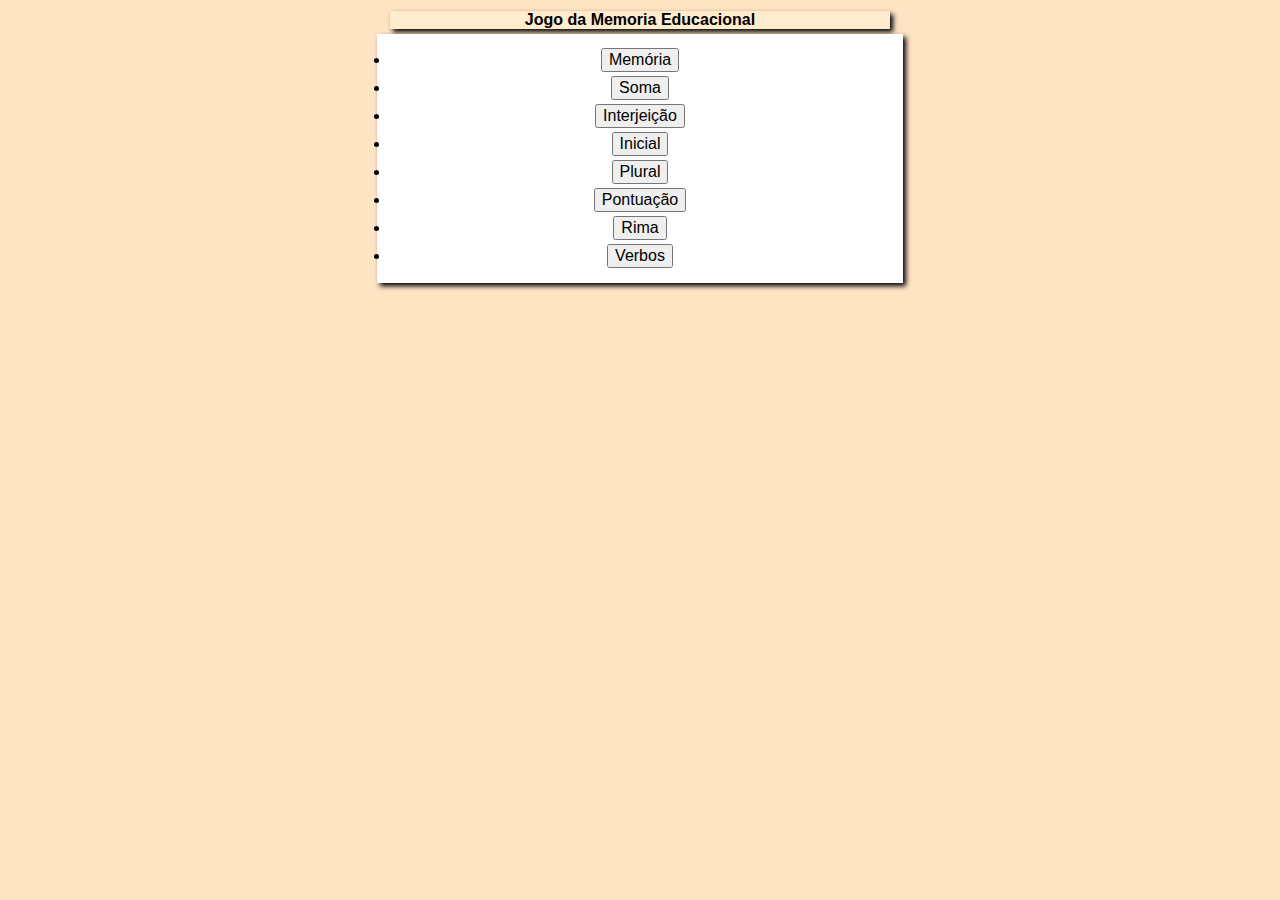
<file: index.html>
<!DOCTYPE html>
<html lang="pt-br">
<head>
    <meta charset="UTF-8">
    <meta http-equiv="X-UA-Compatible" content="IE=edge">
    <meta name="viewport" content="width=device-width, initial-scale=1.0">
    <title>Jogos Educacionais</title>
    <link rel="stylesheet" href="style.css">
</head>
<body>
    <h1>
        Jogo da Memoria Educacional
    </h1>
    <ul>
        <li><a href="/Jogos-Educacionais-HTML/JogoMemoriaAntonimo-main/index.html"><button>Memória</button></a></li>
        <li><a href="/Jogos-Educacionais-HTML/JogoMemoriaBase-main/index.html"><button>Soma</button></a></li>
        <li><a href="/Jogos-Educacionais-HTML/JogoMemoriaInterjeicao-main/index.html"><button>Interjeição</button></a></li>
        <li><a href="/Jogos-Educacionais-HTML/JogoMemoriaLetra-main/index.html"><button>Inicial</button></a></li>
        <li><a href="/Jogos-Educacionais-HTML/JogoMemoriaPlural-main/index.html"><button>Plural</button></a></li>
        <li><a href="/Jogos-Educacionais-HTML/JogoMemoriaPontuacao-main/index.html"><button>Pontuação</button></a></li>
        <li><a href="/Jogos-Educacionais-HTML/JogoMemoriaRima-main/index.html"><button>Rima</button></a></li>
        <li><a href="/Jogos-Educacionais-HTML/JogoMemoriaVerbos-main/index.html"><button>Verbos</button></a></li>
    </ul>
</body>
</html>
</file>
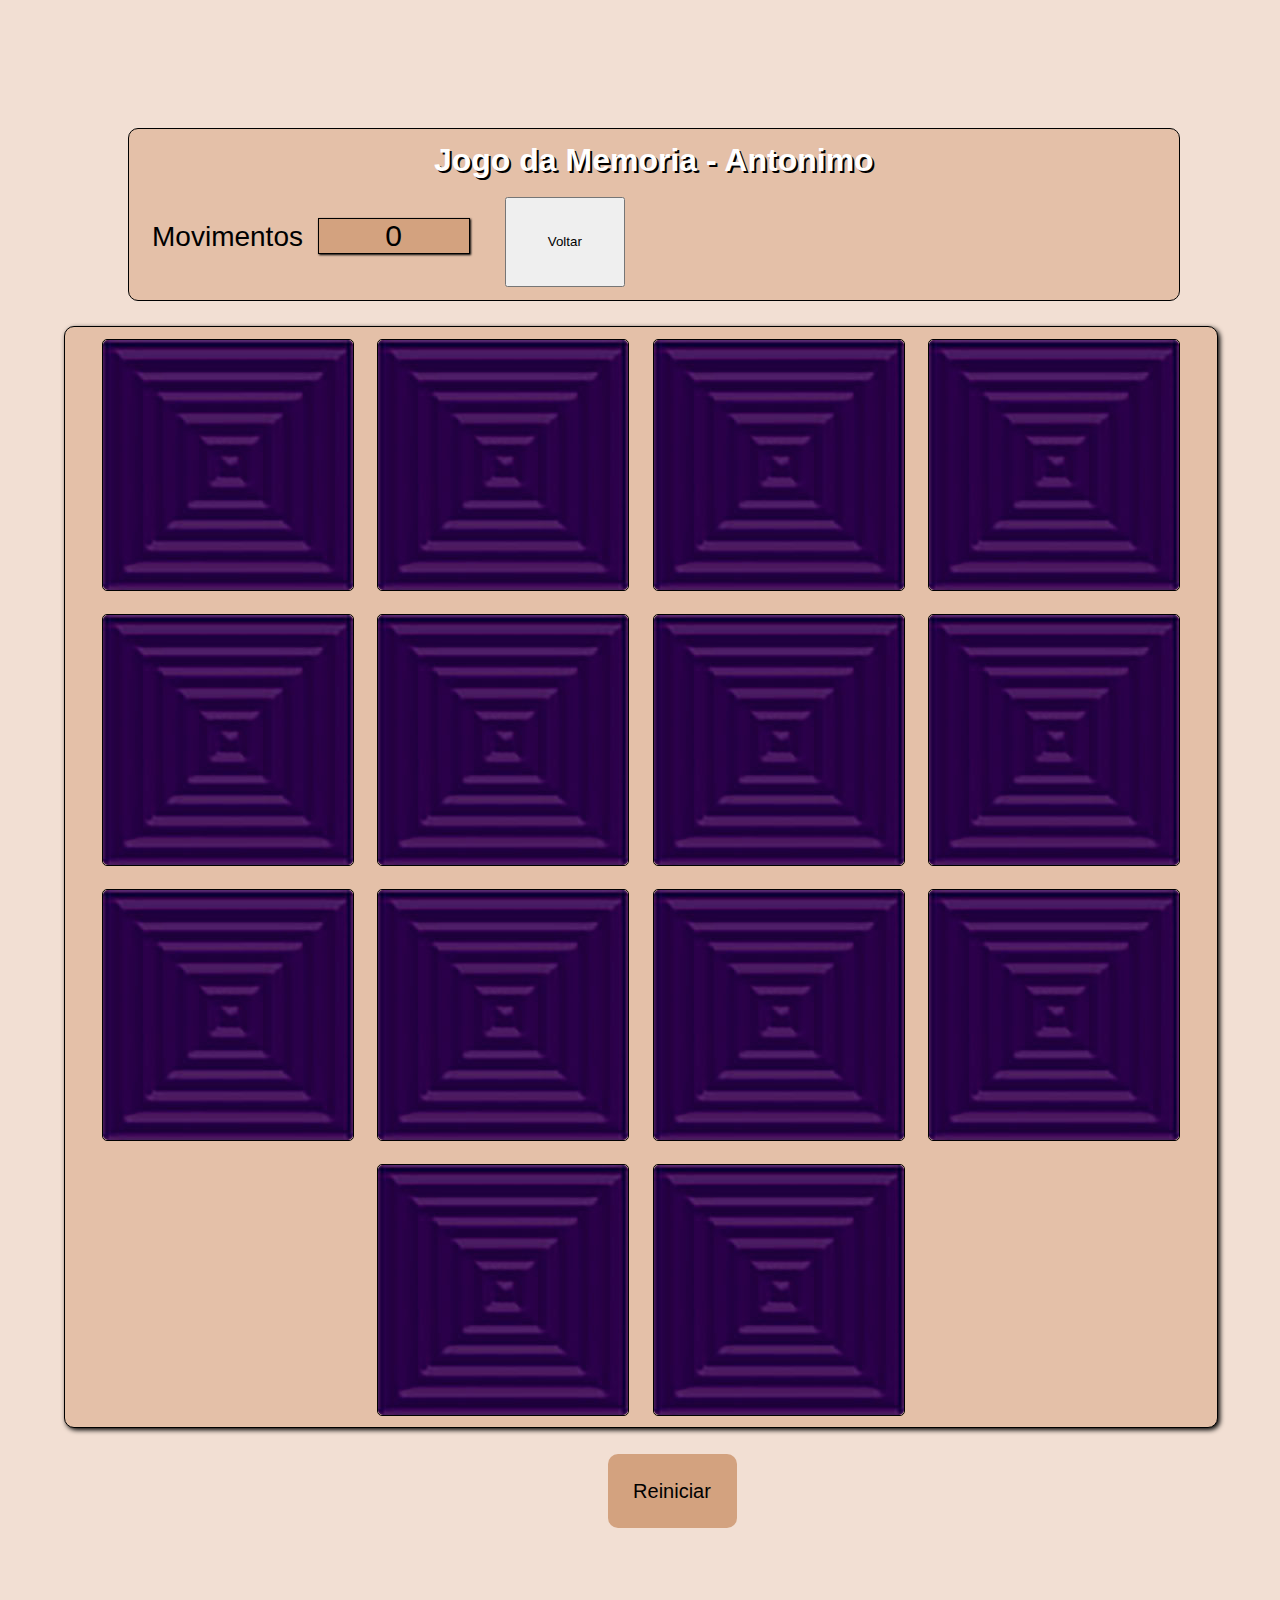
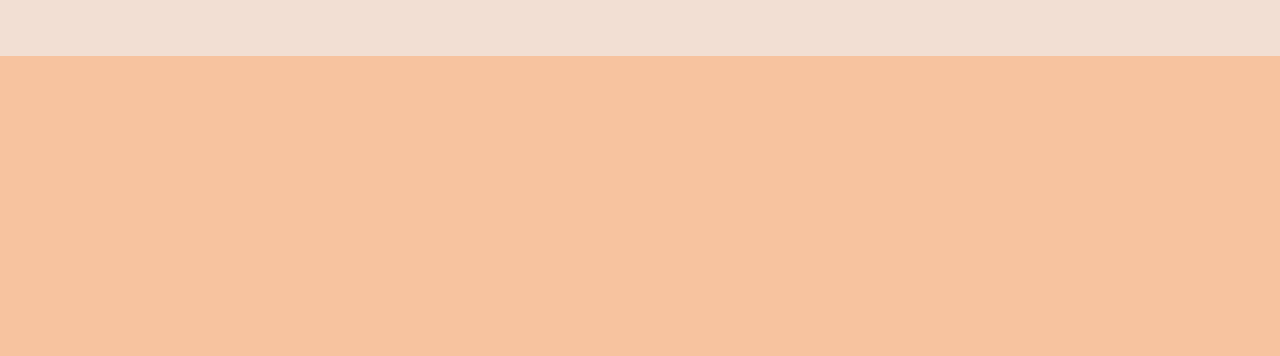
<file: JogoMemoriaAntonimo-main/index.html>
<!DOCTYPE html>
<html lang="pt-BR">
<head>
    <meta charset="UTF-8">
    <meta name="viewport" content="width=device-width, initial-scale=1.0">
    <title>Jogo - Memoria Antonimo</title>
    <link rel="stylesheet" href="jogo.css">
</head>
<body>
    <header></header>
    <div id="placar">
        <h1>Jogo da Memoria - Antonimo</h1><br>
        <label for="movimentos">Movimentos</label>
        <input type="text" value="0" id="movimentos" disabled>
        <a href="../../Jogos-Educacionais-HTML/index.html">
            <button style="height: 90px; width: 120px; margin: auto 100px auto 0px;">
                Voltar
            </button>
        </a>
    </div>
    <div id="container">
    </div>
    <div id="modalGameOver" hidden>
        <img src="images/FimJogo.png" id="fimJogo" alt=""><br>
        <input type="button" value="Reiniciar" id="reinicio" onclick="reiniciarFimJogo()">
    </div>
    <div id="opcoes">
        <input type="button" value="Reiniciar" id="reinicio" onclick="reiniciar()">
    </div>
    <footer>
        <div id="rodape">
            <p></p>
        </div>
    </footer>
</body>
<script src="jogo.js"></script>
</html>
</file>
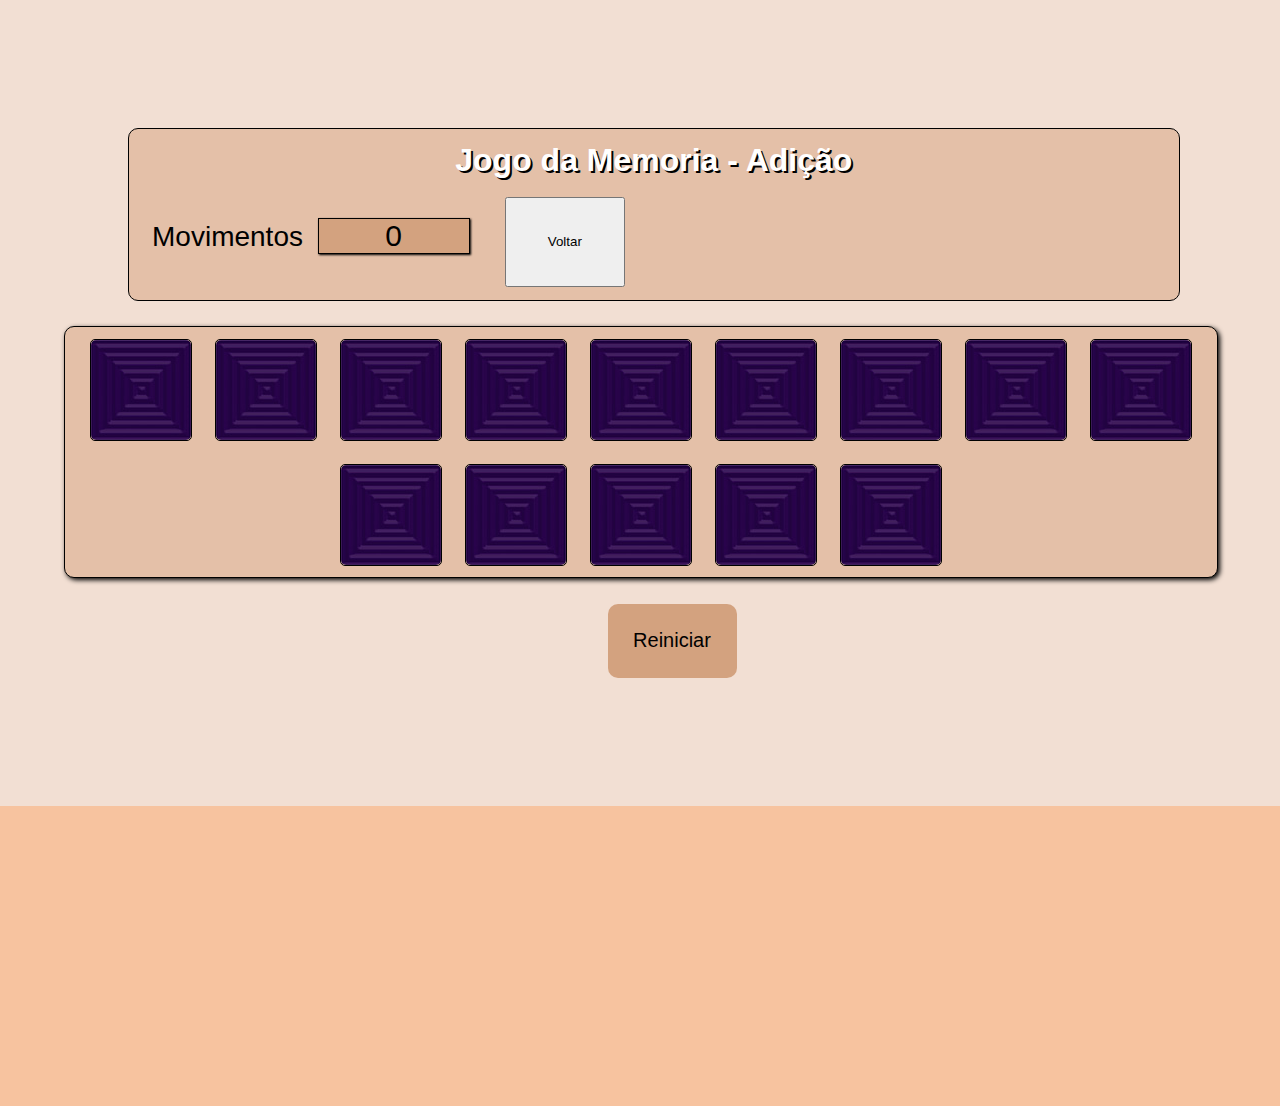
<file: JogoMemoriaBase-main/index.html>
<!DOCTYPE html>
<html lang="pt-BR">
<head>
    <meta charset="UTF-8">
    <meta name="viewport" content="width=device-width, initial-scale=1.0">
    <title>Jogo - Memoria Adição</title>
    <link rel="stylesheet" href="jogo.css">
</head>
<body>
    <header></header>
    <div id="placar">
        <h1>Jogo da Memoria - Adição</h1><br>
        <label for="movimentos">Movimentos</label>
        <input type="text" value="0" id="movimentos" disabled>
        <a href="../../Jogos-Educacionais-HTML/index.html">
            <button style="height: 90px; width: 120px; margin: auto 100px auto 0px;">
                Voltar
            </button>
        </a>
    </div>
    <div id="container">
    </div>
    <div id="modalGameOver" hidden>
        <img src="images/FimJogo.png" id="fimJogo" alt=""><br>
        <input type="button" value="Reiniciar" id="reinicio" onclick="reiniciarFimJogo()">
    </div>
    <div id="opcoes">
        <input type="button" value="Reiniciar" id="reinicio" onclick="reiniciar()">
    </div>
    <footer>
        <div id="rodape">
            <p></p>
        </div>
    </footer>
</body>
<script src="jogo.js"></script>
</html>
</file>
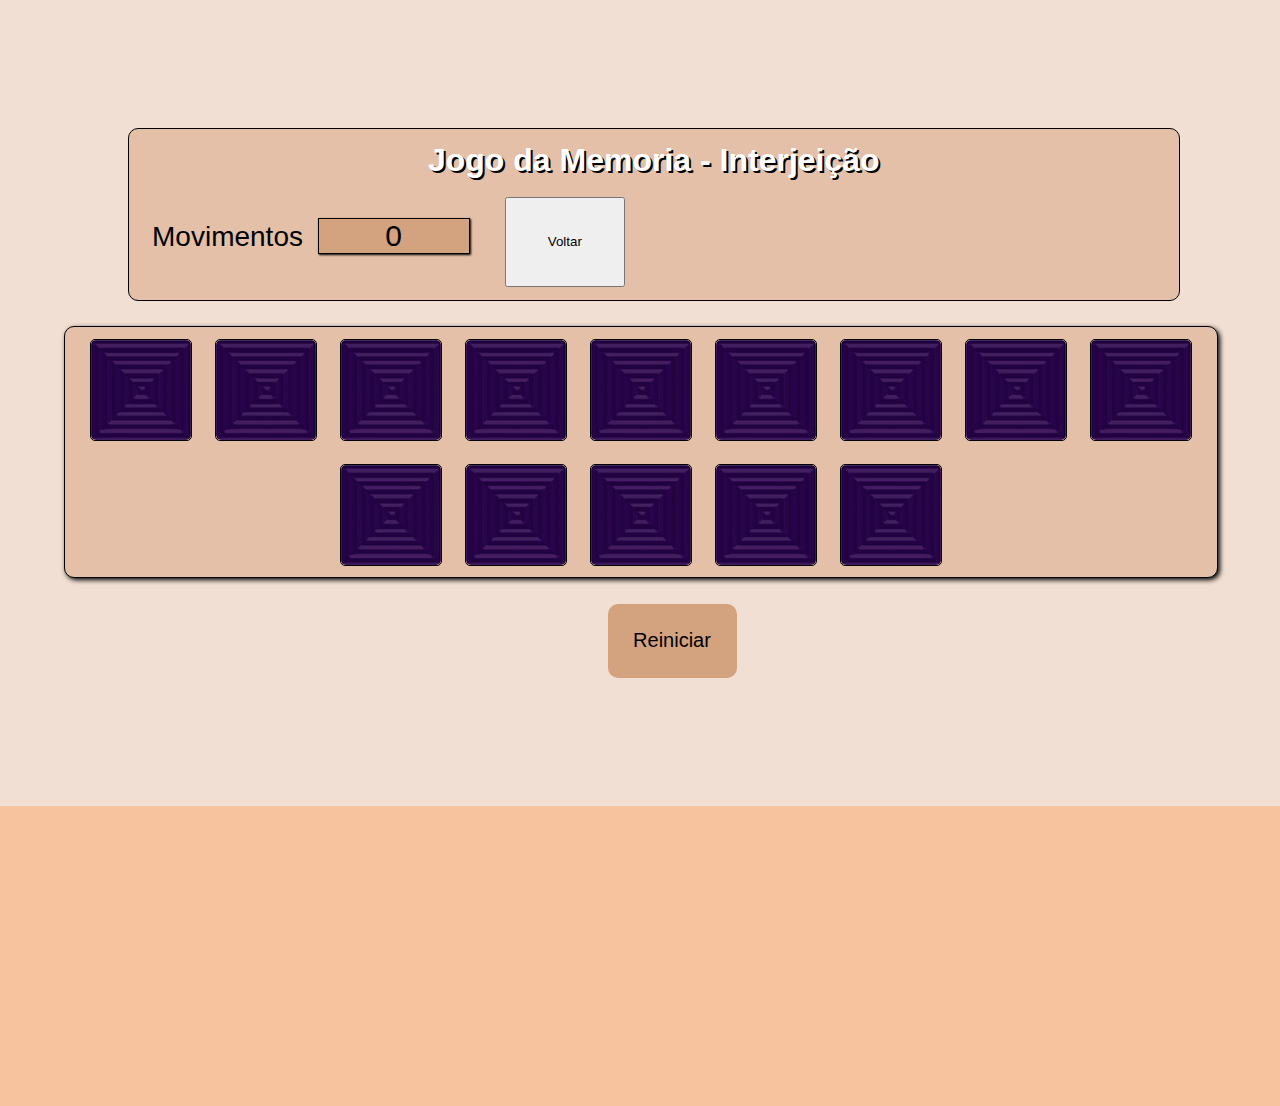
<file: JogoMemoriaInterjeicao-main/index.html>
<!DOCTYPE html>
<html lang="pt-BR">
<head>
    <meta charset="UTF-8">
    <meta name="viewport" content="width=device-width, initial-scale=1.0">
    <title>Jogo - Memoria Interjeição</title>
    <link rel="stylesheet" href="jogo.css">
</head>
<body>
    <header></header>
    <div id="placar">
        <h1>Jogo da Memoria - Interjeição</h1><br>
        <label for="movimentos">Movimentos</label>
        <input type="text" value="0" id="movimentos" disabled>
        <a href="../../Jogos-Educacionais-HTML/index.html">
            <button style="height: 90px; width: 120px; margin: auto 100px auto 0px;">
                Voltar
            </button>
        </a>
    </div>
    <div id="container">
    </div>
    <div id="modalGameOver" hidden>
        <img src="images/FimJogo.png" id="fimJogo" alt=""><br>
        <input type="button" value="Reiniciar" id="reinicio" onclick="reiniciarFimJogo()">
    </div>
    <div id="opcoes">
        <input type="button" value="Reiniciar" id="reinicio" onclick="reiniciar()">
    </div>
    <footer>
        <div id="rodape">
            <p></p>
        </div>
    </footer>
</body>
<script src="jogo.js"></script>
</html>
</file>
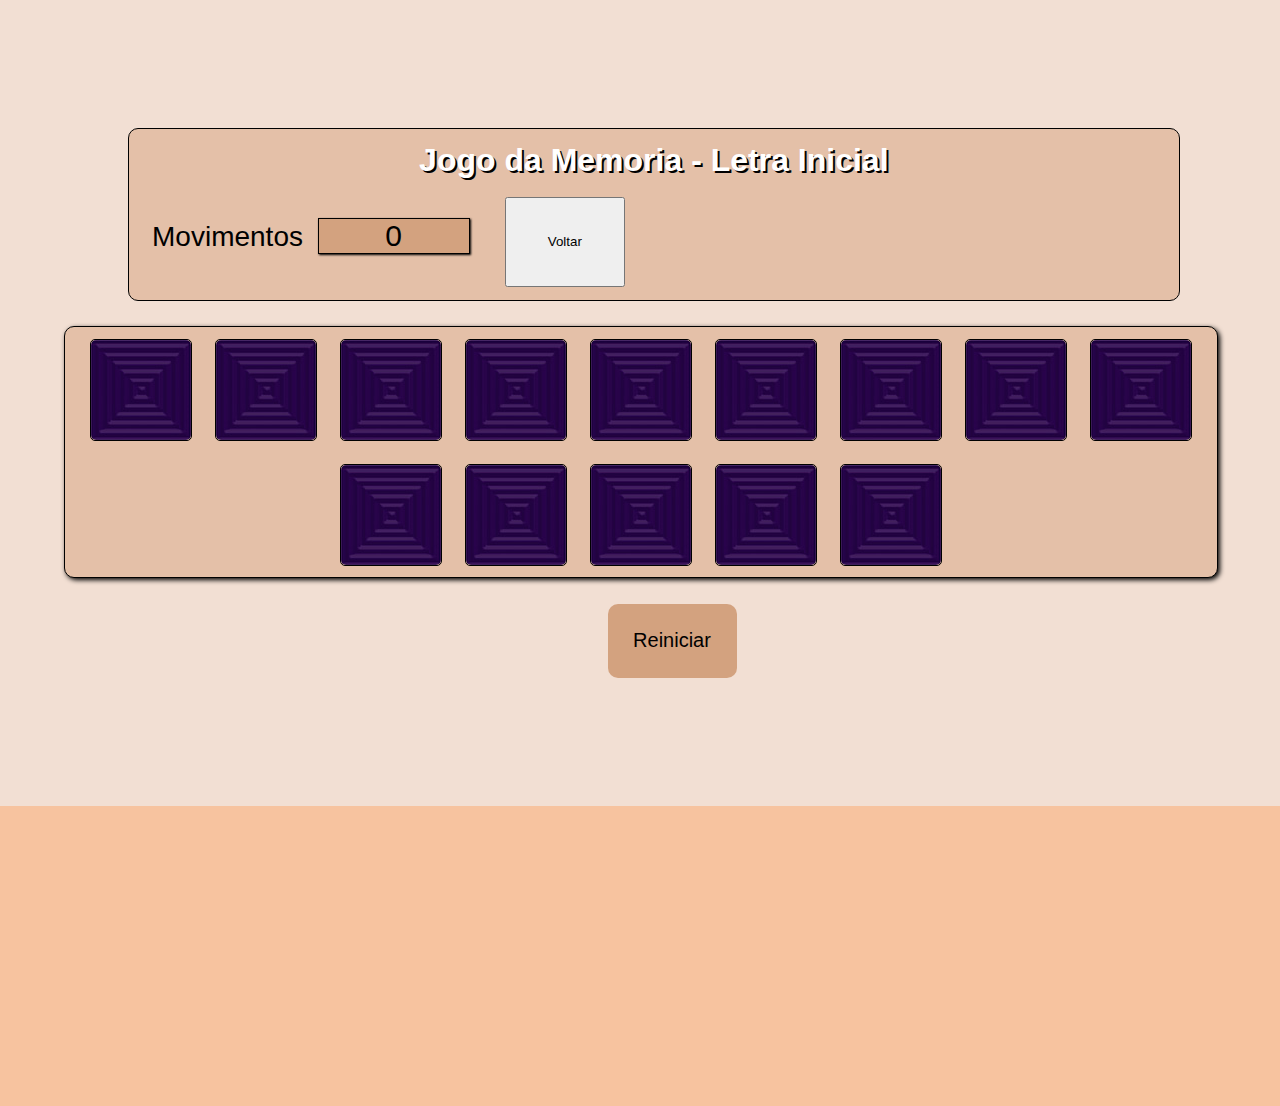
<file: JogoMemoriaLetra-main/index.html>
<!DOCTYPE html>
<html lang="pt-BR">
<head>
    <meta charset="UTF-8">
    <meta name="viewport" content="width=device-width, initial-scale=1.0">
    <title>Jogo - Memoria Letra Inicial</title>
    <link rel="stylesheet" href="jogo.css">
</head>
<body>
    <header></header>
    <div id="placar">
        <h1>Jogo da Memoria - Letra Inicial</h1><br>
        <label for="movimentos">Movimentos</label>
        <input type="text" value="0" id="movimentos" disabled>
        <a href="../../Jogos-Educacionais-HTML/index.html">
            <button style="height: 90px; width: 120px; margin: auto 100px auto 0px;">
                Voltar
            </button>
        </a>
    </div>
    <div id="container">
    </div>
    <div id="modalGameOver" hidden>
        <img src="images/FimJogo.png" id="fimJogo" alt=""><br>
        <input type="button" value="Reiniciar" id="reinicio" onclick="reiniciarFimJogo()">
    </div>
    <div id="opcoes">
        <input type="button" value="Reiniciar" id="reinicio" onclick="reiniciar()">
    </div>
    <footer>
        <div id="rodape">
            <p></p>
        </div>
    </footer>
</body>
<script src="jogo.js"></script>
</html>
</file>
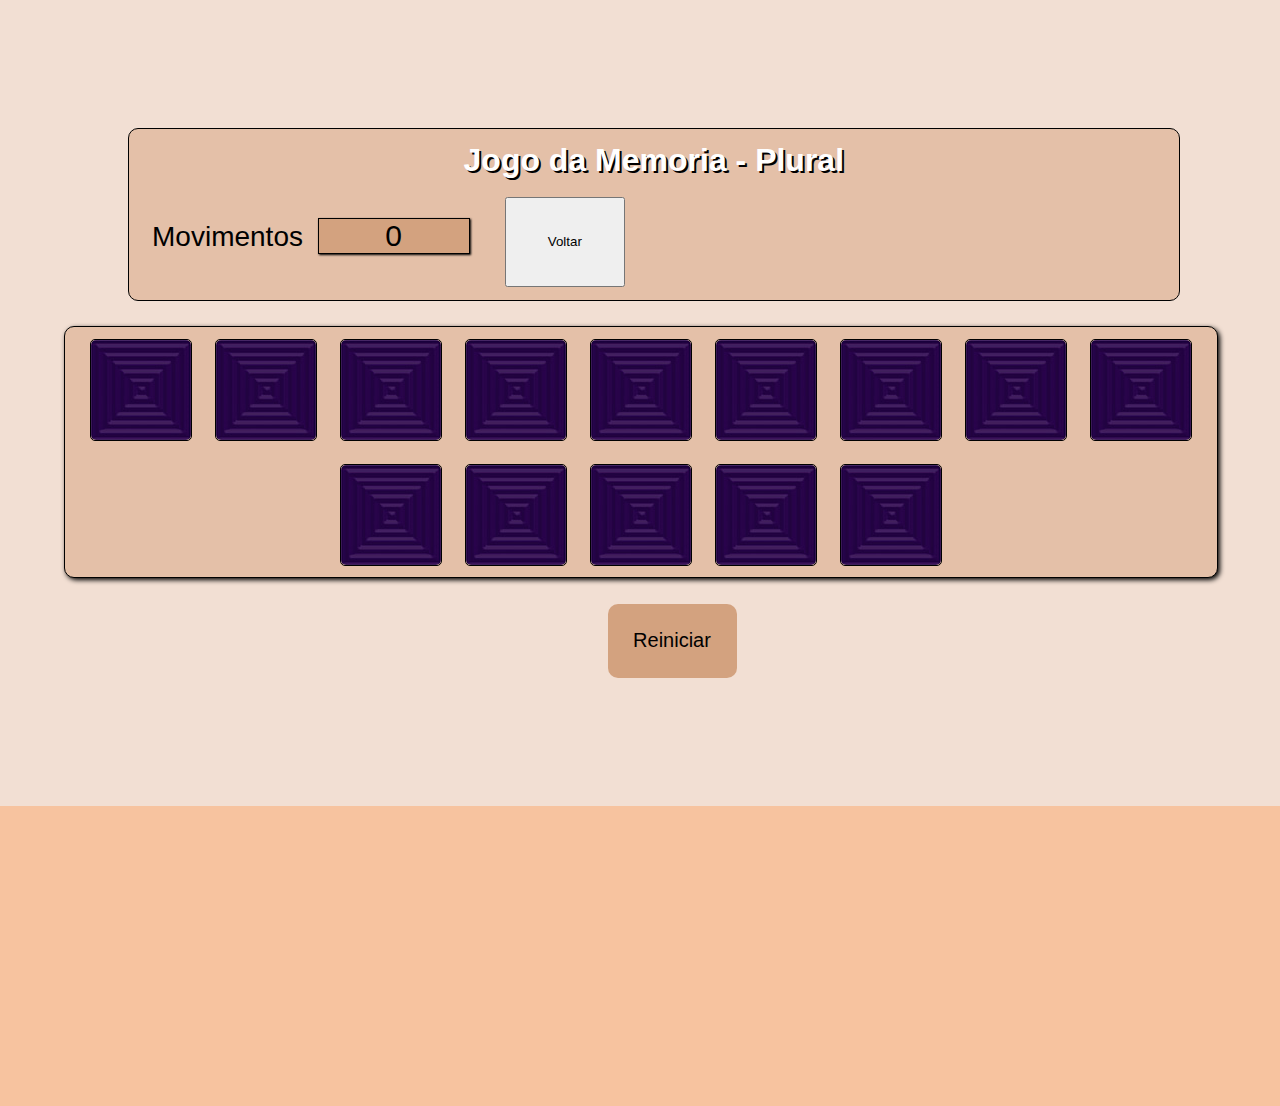
<file: JogoMemoriaPlural-main/index.html>
<!DOCTYPE html>
<html lang="pt-BR">
<head>
    <meta charset="UTF-8">
    <meta name="viewport" content="width=device-width, initial-scale=1.0">
    <title>Jogo - Memoria Plural</title>
    <link rel="stylesheet" href="jogo.css">
</head>
<body>
    <header></header>
    <div id="placar">
        <h1>Jogo da Memoria - Plural</h1><br>
        <label for="movimentos">Movimentos</label>
        <input type="text" value="0" id="movimentos" disabled>
        <a href="../../Jogos-Educacionais-HTML/index.html">
            <button style="height: 90px; width: 120px; margin: auto 100px auto 0px;">
                Voltar
            </button>
        </a>
    </div>
    <div id="container">
    </div>
    <div id="modalGameOver" hidden>
        <img src="images/FimJogo.png" id="fimJogo" alt=""><br>
        <input type="button" value="Reiniciar" id="reinicio" onclick="reiniciarFimJogo()">
    </div>
    <div id="opcoes">
        <input type="button" value="Reiniciar" id="reinicio" onclick="reiniciar()">
    </div>
    <footer>
        <div id="rodape">
            <p></p>
        </div>
    </footer>
</body>
<script src="jogo.js"></script>
</html>
</file>
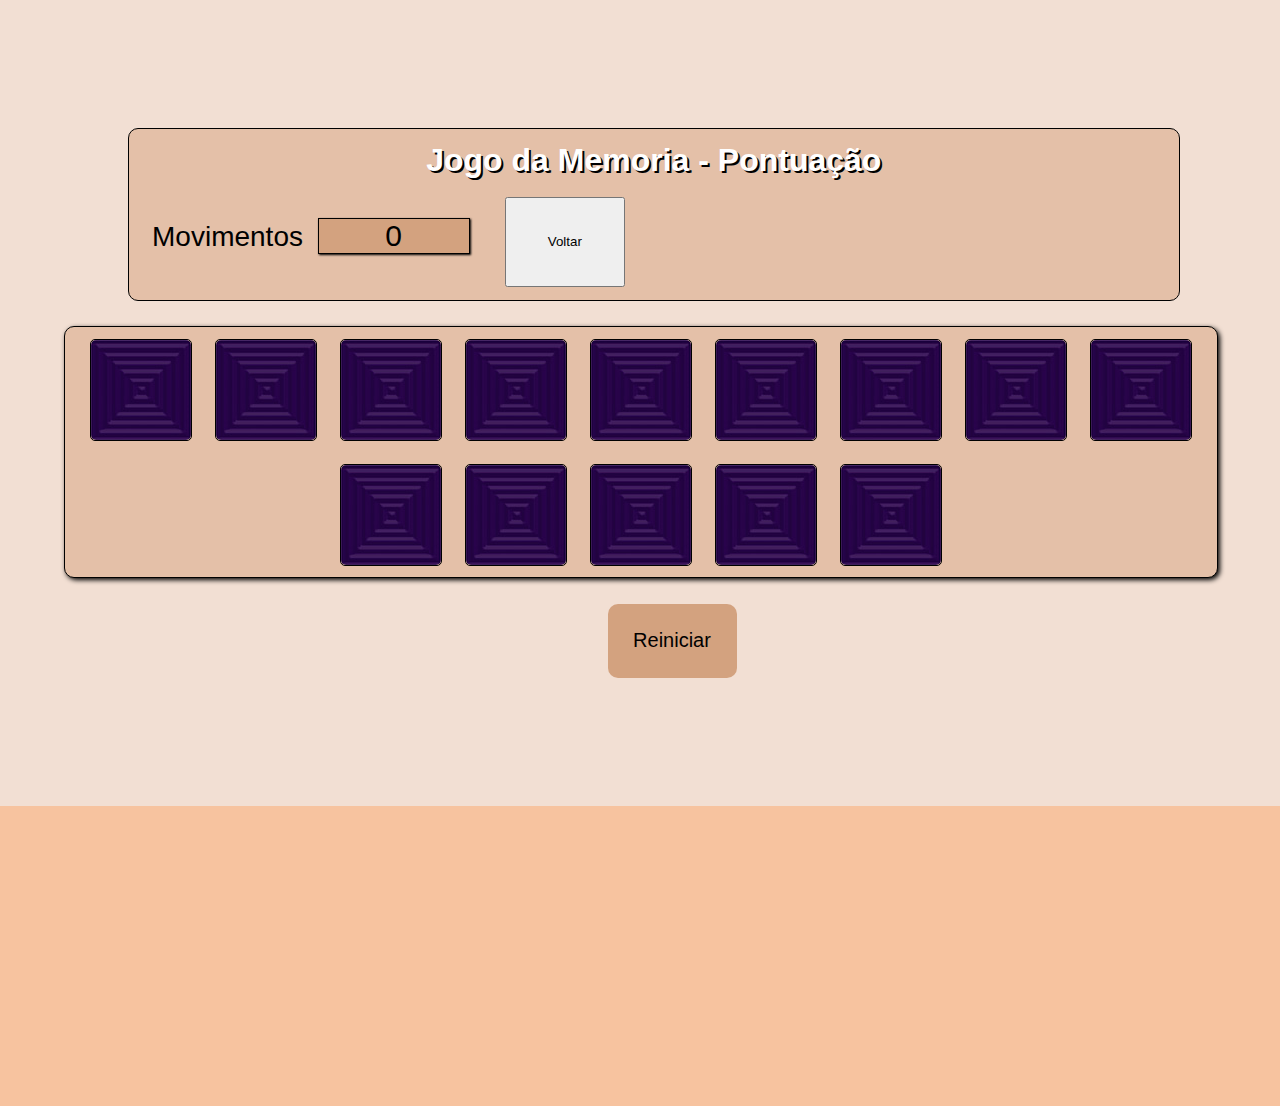
<file: JogoMemoriaPontuacao-main/index.html>
<!DOCTYPE html>
<html lang="pt-BR">
<head>
    <meta charset="UTF-8">
    <meta name="viewport" content="width=device-width, initial-scale=1.0">
    <title>Jogo - Memoria Pontuação</title>
    <link rel="stylesheet" href="jogo.css">
</head>
<body>
    <header></header>
    <div id="placar">
        <h1>Jogo da Memoria - Pontuação</h1><br>
        <label for="movimentos">Movimentos</label>
        <input type="text" value="0" id="movimentos" disabled>
        <a href="../../Jogos-Educacionais-HTML/index.html">
            <button style="height: 90px; width: 120px; margin: auto 100px auto 0px;">
                Voltar
            </button>
        </a>
    </div>
    <div id="container">
    </div>
    <div id="modalGameOver" hidden>
        <img src="images/FimJogo.png" id="fimJogo" alt=""><br>
        <input type="button" value="Reiniciar" id="reinicio" onclick="reiniciarFimJogo()">
    </div>
    <div id="opcoes">
        <input type="button" value="Reiniciar" id="reinicio" onclick="reiniciar()">
    </div>
    <footer>
        <div id="rodape">
            <p></p>
        </div>
    </footer>
</body>
<script src="jogo.js"></script>
</html>
</file>
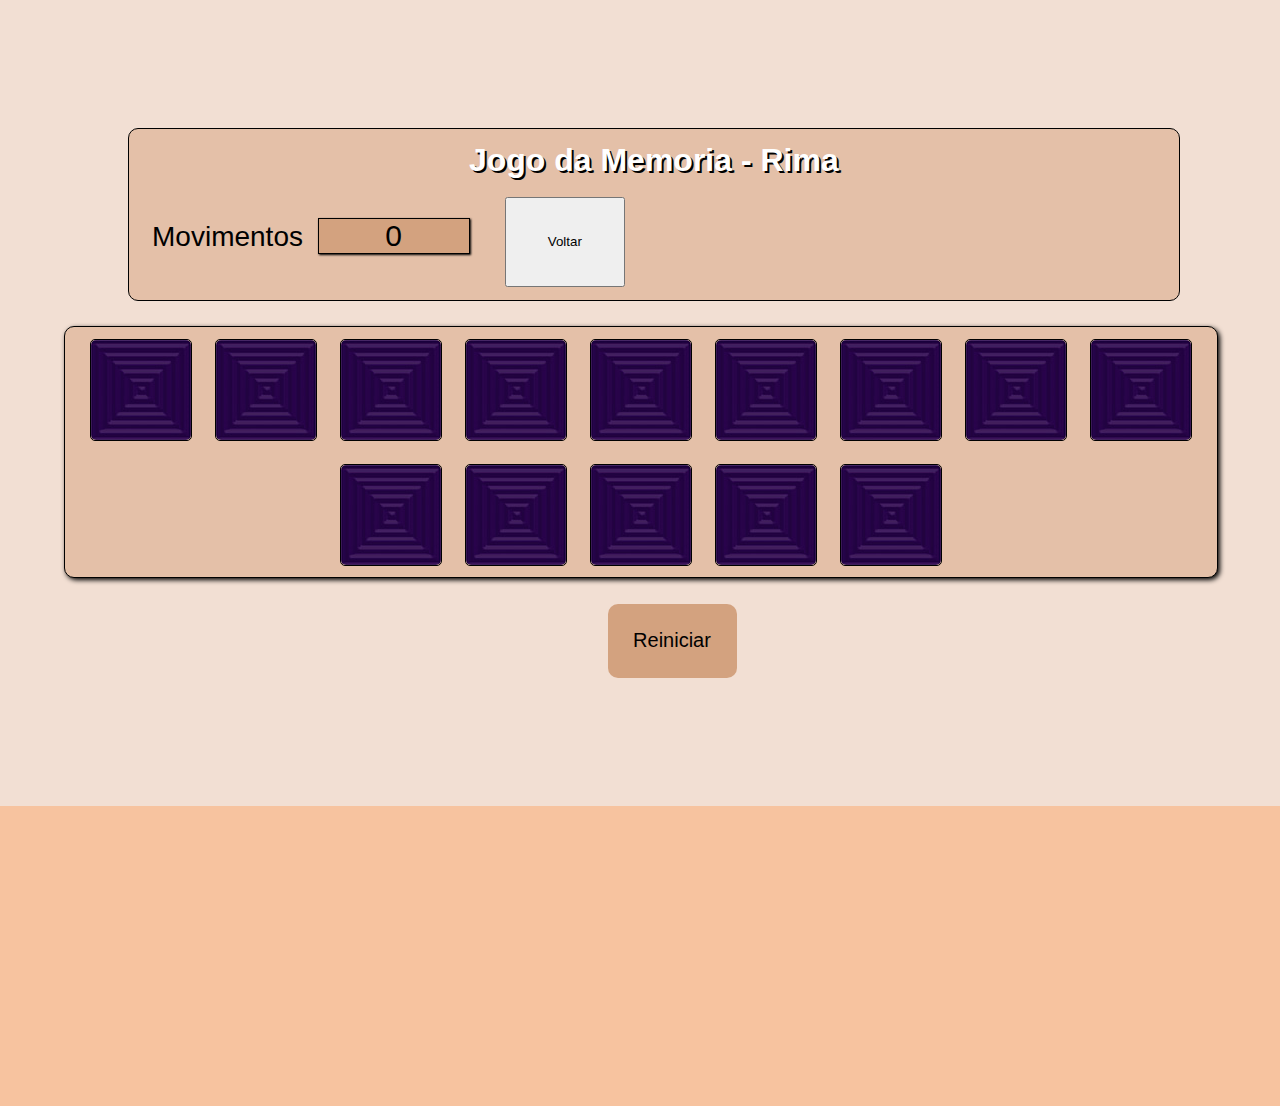
<file: JogoMemoriaRima-main/index.html>
<!DOCTYPE html>
<html lang="pt-BR">
<head>
    <meta charset="UTF-8">
    <meta name="viewport" content="width=device-width, initial-scale=1.0">
    <title>Jogo - Memoria Rima</title>
    <link rel="stylesheet" href="jogo.css">
</head>
<body>
    <header></header>
    <div id="placar">
        <h1>Jogo da Memoria - Rima</h1><br>
        <label for="movimentos">Movimentos</label>
        <input type="text" value="0" id="movimentos" disabled>
        <a href="../../Jogos-Educacionais-HTML/index.html">
            <button style="height: 90px; width: 120px; margin: auto 100px auto 0px;">
                Voltar
            </button>
        </a>
    </div>
    <div id="container">
    </div>
    <div id="modalGameOver" hidden>
        <img src="images/FimJogo.png" id="fimJogo" alt=""><br>
        <input type="button" value="Reiniciar" id="reinicio" onclick="reiniciarFimJogo()">
    </div>
    <div id="opcoes">
        <input type="button" value="Reiniciar" id="reinicio" onclick="reiniciar()">
    </div>
    <footer>
        <div id="rodape">
            <p></p>
        </div>
    </footer>
</body>
<script src="jogo.js"></script>
</html>
</file>
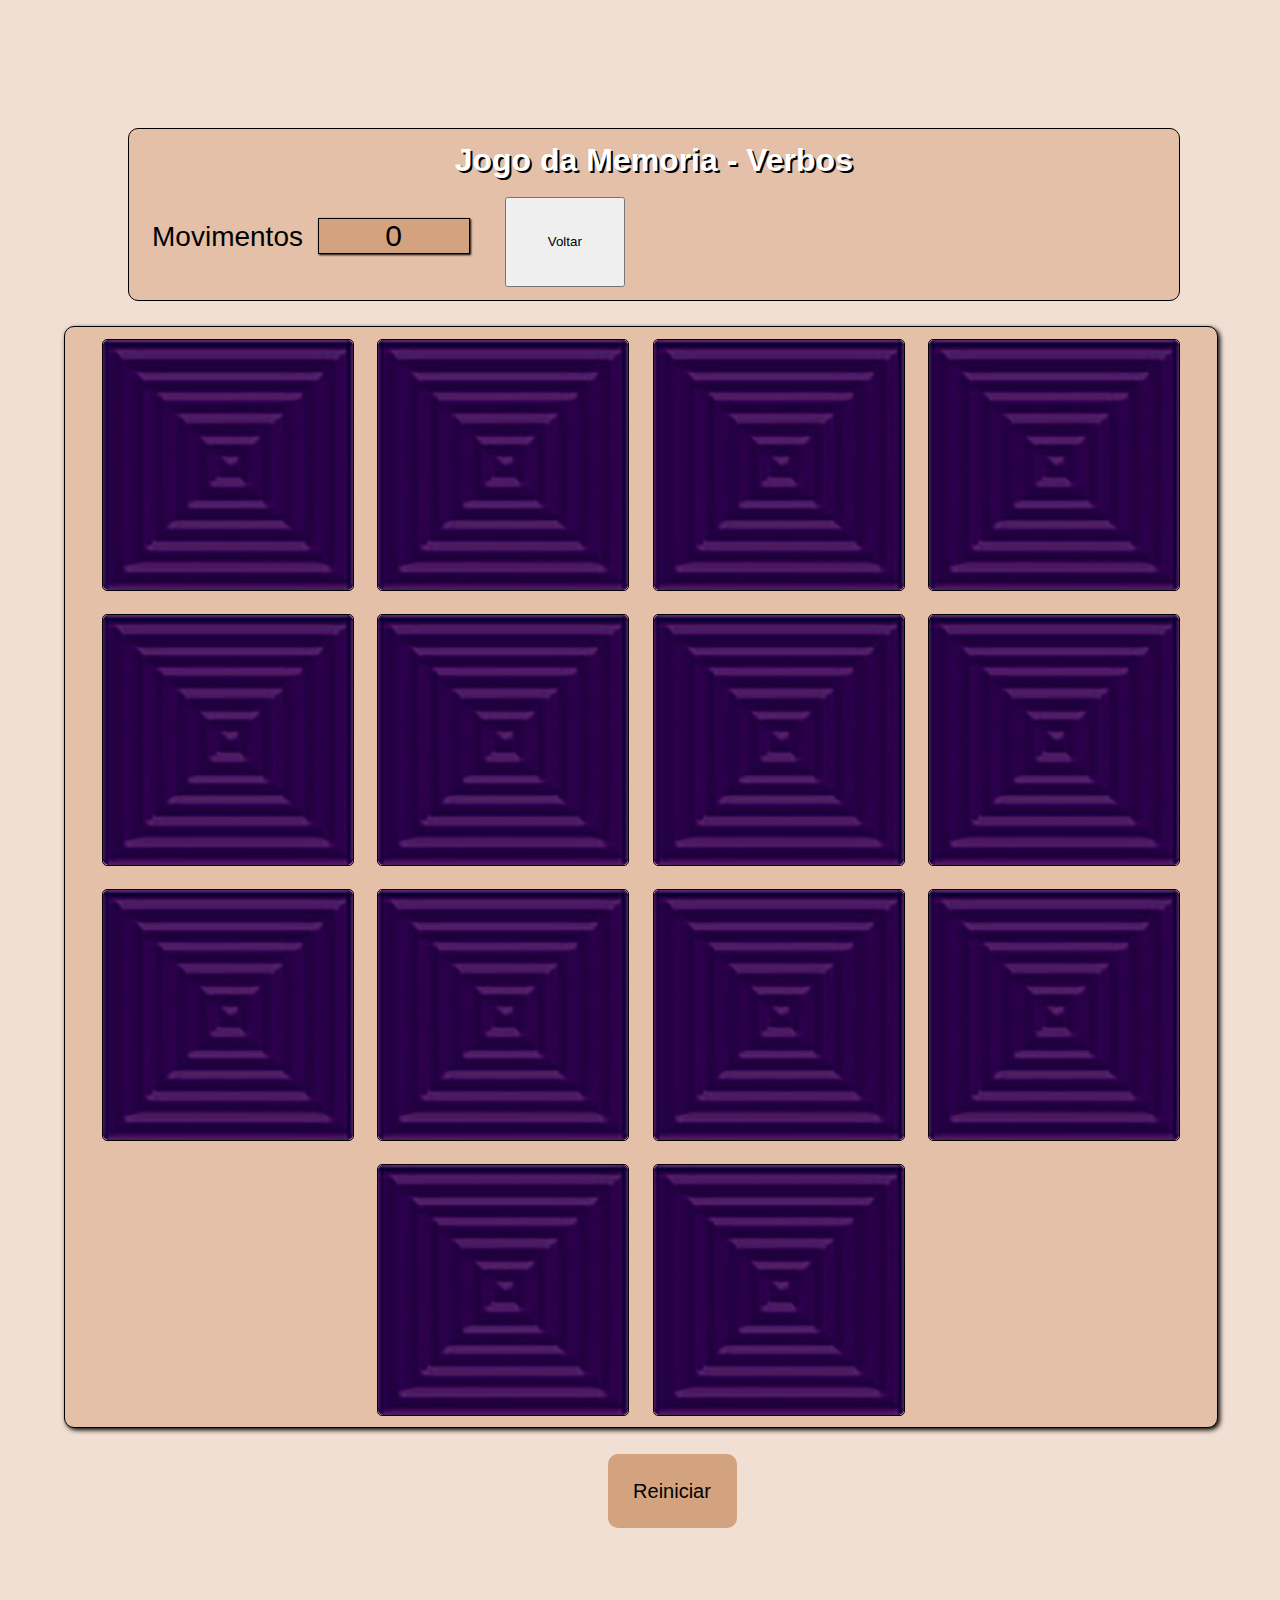
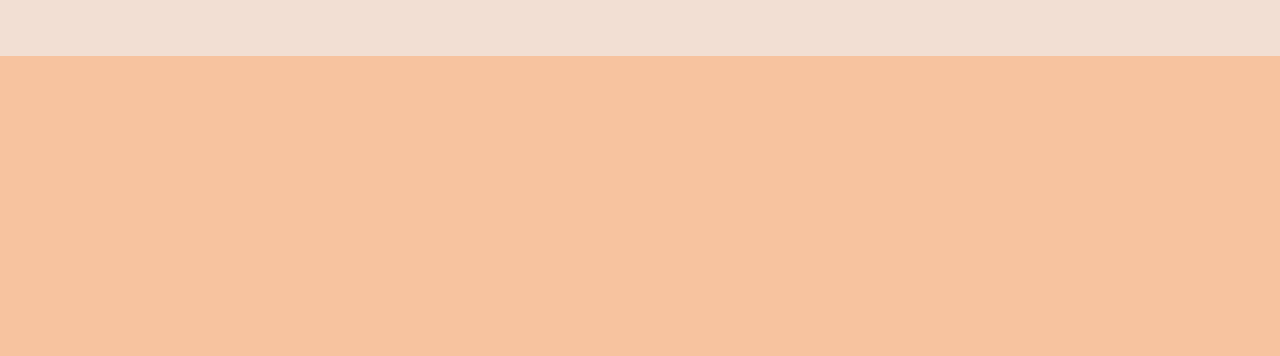
<file: JogoMemoriaVerbos-main/index.html>
<!DOCTYPE html>
<html lang="pt-BR">
<head>
    <meta charset="UTF-8">
    <meta name="viewport" content="width=device-width, initial-scale=1.0">
    <title>Jogo - Memoria Verbos</title>
    <link rel="stylesheet" href="jogo.css">
</head>
<body>
    <header></header>
    <div id="placar">
        <h1>Jogo da Memoria - Verbos</h1><br>
        <label for="movimentos">Movimentos</label>
        <input type="text" value="0" id="movimentos" disabled>
        <a href="../../Jogos-Educacionais-HTML/index.html">
            <button style="height: 90px; width: 120px; margin: auto 100px auto 0px;">
                Voltar
            </button>
        </a>
    </div>
    <div id="container">
    </div>
    <div id="modalGameOver" hidden>
        <img src="images/FimJogo.png" id="fimJogo" alt=""><br>
        <input type="button" value="Reiniciar" id="reinicio" onclick="reiniciarFimJogo()">
    </div>
    <div id="opcoes">
        <input type="button" value="Reiniciar" id="reinicio" onclick="reiniciar()">
    </div>
    <footer>
        <div id="rodape">
            <p></p>
        </div>
    </footer>
</body>
<script src="jogo.js"></script>
</html>
</file>
<file: style.css>
*{
    font-family: Arial, Helvetica, sans-serif;
    font-size: 16px;
}

body{
    background-color: bisque;
}

h1{
    text-align: center;
    margin-left: auto;
    margin-right: auto;
    margin-bottom: 5px;
    width: 500px;
    background-color: blanchedalmond;
    box-shadow: 3px 3px 5px black;
}

ul{
    padding: 1%;
    background-color: white;
    width: 500px;
    margin: auto;
    box-shadow: 3px 3px 5px black;
    text-align: center;
}

button{
    margin-top: 2px;
    margin-bottom: 2px;
}
</file>
<file: JogoMemoriaAntonimo-main/jogo.css>
@charset "UTF-8";
*{
    margin: 0px;
    padding: 0px;
    font-family: cursive, Arial, Helvetica, sans-serif;
}
body{
    background:  #f2dfd3;
}
body div#modalGameOver{
    text-align: center;
}
#container{
    background-color: #e4c0a8;
    border: 1px solid black;
    border-radius: 10px;
    width: 90%;
    height: 100%;
    margin: 2% 5% 2% 5%;
    box-shadow: 2px 2px 5px black;
    /*flexbox*/
    display: flex;
    flex-wrap: wrap;
    justify-content: center;
}
div#placar{
    /*position: relative;*/
    background-color: #e4c0a8;
    border: 1px solid black;
    border-radius: 10px;
    width: 80%;
    height: 100%;
    margin-left: 10%;
    margin-right: 10%;
    margin-top: 10%;
    padding: 1%;
}
div#placar h1{
    text-align: center;
    color: white;
    text-shadow: 2px 2px black;
}
div#placar input#movimentos{
    border: 1px solid black;
    font-size: 30px;
    background-color: #d3a27f;
    color: black;
    text-align: center;
    width: 150px;
    margin-right: 5%;
    box-shadow: 1px 1px 2px black;
    position: relative;
    left: 2%;
}
div#placar label{
    font-size: 28px;
    position: relative;
    left: 1%;
}
div#opcoes{
    text-align: center;
}
input#reinicio{
    border: none;
    background-color: #d3a27f;
    padding: 2%;
    font-size: 20px;
    border-radius: 10px;
}
input#reinicio:hover{
    filter: brightness(80%);
}
div#opcoes input#reinicio{
    margin-left: 5%;
}
div#modalGameOver input{
    margin-top: 2%;
    background-color: coral;
}
div#rodape{
    background-color: #f7c39f;
    width: 100%;
    height: 300px;
    margin-top: 10%;
}
div.card{
    margin: 1%;
    width: 250px;
    height: 250px;
    border: 1px solid black;
    position: relative;
    border-radius: 5px;
    perspective: 500px;
}

.face{
    width: 100%;
    height: 100%;
    position: relative;
    border-radius: 5px;
    transition: all 1s;
    backface-visibility: hidden;
}

.back{
    background: url("images/cardBack.jpg");
}

.front{
    top: -100%;
    transform: rotateY(-180deg);
}

.front.flipped{
    transform: rotateY(0deg);
}
.flipped.match{
    box-shadow: 0px 0px 20px rgb(0, 255, 0);
}
.card:hover{
    filter: saturate(300%);
}
.back.flipped{
    transform: rotateY(180deg);
}
#modalGameOver{
    position: absolute;
    top: 0px;
    width: 100%;
    height: 200%;
    background-color: rgba(0, 0, 0, 0.5);
}
#fimJogo{
    margin-top: 10%;
}
</file>
<file: JogoMemoriaBase-main/jogo.css>
@charset "UTF-8";
*{
    margin: 0px;
    padding: 0px;
    font-family: cursive, Arial, Helvetica, sans-serif;
}
body{
    background:  #f2dfd3;
}
body div#modalGameOver{
    text-align: center;
}
#container{
    background-color: #e4c0a8;
    border: 1px solid black;
    border-radius: 10px;
    width: 90%;
    height: 100%;
    margin: 2% 5% 2% 5%;
    box-shadow: 2px 2px 5px black;
    /*flexbox*/
    display: flex;
    flex-wrap: wrap;
    justify-content: center;
}
div#placar{
    /*position: relative;*/
    background-color: #e4c0a8;
    border: 1px solid black;
    border-radius: 10px;
    width: 80%;
    height: 100%;
    margin-left: 10%;
    margin-right: 10%;
    margin-top: 10%;
    padding: 1%;
}
div#placar h1{
    text-align: center;
    color: white;
    text-shadow: 2px 2px black;
}
div#placar input#movimentos{
    border: 1px solid black;
    font-size: 30px;
    background-color: #d3a27f;
    color: black;
    text-align: center;
    width: 150px;
    margin-right: 5%;
    box-shadow: 1px 1px 2px black;
    position: relative;
    left: 2%;
}
div#placar label{
    font-size: 28px;
    position: relative;
    left: 1%;
}
div#opcoes{
    text-align: center;
}
input#reinicio{
    border: none;
    background-color: #d3a27f;
    padding: 2%;
    font-size: 20px;
    border-radius: 10px;
}
input#reinicio:hover{
    filter: brightness(80%);
}
div#opcoes input#reinicio{
    margin-left: 5%;
}
div#modalGameOver input{
    margin-top: 2%;
    background-color: coral;
}
div#rodape{
    background-color: #f7c39f;
    width: 100%;
    height: 300px;
    margin-top: 10%;
}
div.card{
    margin: 1%;
    width: 100px;
    height: 100px;
    border: 1px solid black;
    position: relative;
    border-radius: 5px;
    perspective: 500px;
}

.face{
    width: 100%;
    height: 100%;
    position: relative;
    border-radius: 5px;
    transition: all 1s;
    backface-visibility: hidden;
}

.back{
    background: url("images/cardBack.jpg");
}

.front{
    top: -100%;
    transform: rotateY(-180deg);
}

.front.flipped{
    transform: rotateY(0deg);
}
.flipped.match{
    box-shadow: 0px 0px 20px rgb(0, 255, 0);
}
.card:hover{
    filter: saturate(300%);
}
.back.flipped{
    transform: rotateY(180deg);
}
#modalGameOver{
    position: absolute;
    top: 0px;
    width: 100%;
    height: 100%;
    background-color: rgba(0, 0, 0, 0.5);
}
#fimJogo{
    margin-top: 10%;
}
</file>
<file: JogoMemoriaInterjeicao-main/jogo.css>
@charset "UTF-8";
*{
    margin: 0px;
    padding: 0px;
    font-family: cursive, Arial, Helvetica, sans-serif;
}
body{
    background:  #f2dfd3;
}
body div#modalGameOver{
    text-align: center;
}
#container{
    background-color: #e4c0a8;
    border: 1px solid black;
    border-radius: 10px;
    width: 90%;
    height: 100%;
    margin: 2% 5% 2% 5%;
    box-shadow: 2px 2px 5px black;
    /*flexbox*/
    display: flex;
    flex-wrap: wrap;
    justify-content: center;
}
div#placar{
    /*position: relative;*/
    background-color: #e4c0a8;
    border: 1px solid black;
    border-radius: 10px;
    width: 80%;
    height: 100%;
    margin-left: 10%;
    margin-right: 10%;
    margin-top: 10%;
    padding: 1%;
}
div#placar h1{
    text-align: center;
    color: white;
    text-shadow: 2px 2px black;
}
div#placar input#movimentos{
    border: 1px solid black;
    font-size: 30px;
    background-color: #d3a27f;
    color: black;
    text-align: center;
    width: 150px;
    margin-right: 5%;
    box-shadow: 1px 1px 2px black;
    position: relative;
    left: 2%;
}
div#placar label{
    font-size: 28px;
    position: relative;
    left: 1%;
}
div#opcoes{
    text-align: center;
}
input#reinicio{
    border: none;
    background-color: #d3a27f;
    padding: 2%;
    font-size: 20px;
    border-radius: 10px;
}
input#reinicio:hover{
    filter: brightness(80%);
}
div#opcoes input#reinicio{
    margin-left: 5%;
}
div#modalGameOver input{
    margin-top: 2%;
    background-color: coral;
}
div#rodape{
    background-color: #f7c39f;
    width: 100%;
    height: 300px;
    margin-top: 10%;
}
div.card{
    margin: 1%;
    width: 100px;
    height: 100px;
    border: 1px solid black;
    position: relative;
    border-radius: 5px;
    perspective: 500px;
}

.face{
    width: 100%;
    height: 100%;
    position: relative;
    border-radius: 5px;
    transition: all 1s;
    backface-visibility: hidden;
}

.back{
    background: url("images/cardBack.jpg");
}

.front{
    top: -100%;
    transform: rotateY(-180deg);
}

.front.flipped{
    transform: rotateY(0deg);
}
.flipped.match{
    box-shadow: 0px 0px 20px rgb(0, 255, 0);
}
.card:hover{
    filter: saturate(300%);
}
.back.flipped{
    transform: rotateY(180deg);
}
#modalGameOver{
    position: absolute;
    top: 0px;
    width: 100%;
    height: 100%;
    background-color: rgba(0, 0, 0, 0.5);
}
#fimJogo{
    margin-top: 10%;
}
</file>
<file: JogoMemoriaLetra-main/jogo.css>
@charset "UTF-8";
*{
    margin: 0px;
    padding: 0px;
    font-family: cursive, Arial, Helvetica, sans-serif;
}
body{
    background:  #f2dfd3;
}
body div#modalGameOver{
    text-align: center;
}
#container{
    background-color: #e4c0a8;
    border: 1px solid black;
    border-radius: 10px;
    width: 90%;
    height: 100%;
    margin: 2% 5% 2% 5%;
    box-shadow: 2px 2px 5px black;
    /*flexbox*/
    display: flex;
    flex-wrap: wrap;
    justify-content: center;
}
div#placar{
    /*position: relative;*/
    background-color: #e4c0a8;
    border: 1px solid black;
    border-radius: 10px;
    width: 80%;
    height: 100%;
    margin-left: 10%;
    margin-right: 10%;
    margin-top: 10%;
    padding: 1%;
}
div#placar h1{
    text-align: center;
    color: white;
    text-shadow: 2px 2px black;
}
div#placar input#movimentos{
    border: 1px solid black;
    font-size: 30px;
    background-color: #d3a27f;
    color: black;
    text-align: center;
    width: 150px;
    margin-right: 5%;
    box-shadow: 1px 1px 2px black;
    position: relative;
    left: 2%;
}
div#placar label{
    font-size: 28px;
    position: relative;
    left: 1%;
}
div#opcoes{
    text-align: center;
}
input#reinicio{
    border: none;
    background-color: #d3a27f;
    padding: 2%;
    font-size: 20px;
    border-radius: 10px;
}
input#reinicio:hover{
    filter: brightness(80%);
}
div#opcoes input#reinicio{
    margin-left: 5%;
}
div#modalGameOver input{
    margin-top: 2%;
    background-color: coral;
}
div#rodape{
    background-color: #f7c39f;
    width: 100%;
    height: 300px;
    margin-top: 10%;
}
div.card{
    margin: 1%;
    width: 100px;
    height: 100px;
    border: 1px solid black;
    position: relative;
    border-radius: 5px;
    perspective: 500px;
}

.face{
    width: 100%;
    height: 100%;
    position: relative;
    border-radius: 5px;
    transition: all 1s;
    backface-visibility: hidden;
}

.back{
    background: url("images/cardBack.jpg");
}

.front{
    top: -100%;
    transform: rotateY(-180deg);
}

.front.flipped{
    transform: rotateY(0deg);
}
.flipped.match{
    box-shadow: 0px 0px 20px rgb(0, 255, 0);
}
.card:hover{
    filter: saturate(300%);
}
.back.flipped{
    transform: rotateY(180deg);
}
#modalGameOver{
    position: absolute;
    top: 0px;
    width: 100%;
    height: 100%;
    background-color: rgba(0, 0, 0, 0.5);
}
#fimJogo{
    margin-top: 10%;
}
</file>
<file: JogoMemoriaPlural-main/jogo.css>
@charset "UTF-8";
*{
    margin: 0px;
    padding: 0px;
    font-family: cursive, Arial, Helvetica, sans-serif;
}
body{
    background:  #f2dfd3;
}
body div#modalGameOver{
    text-align: center;
}
#container{
    background-color: #e4c0a8;
    border: 1px solid black;
    border-radius: 10px;
    width: 90%;
    height: 100%;
    margin: 2% 5% 2% 5%;
    box-shadow: 2px 2px 5px black;
    /*flexbox*/
    display: flex;
    flex-wrap: wrap;
    justify-content: center;
}
div#placar{
    /*position: relative;*/
    background-color: #e4c0a8;
    border: 1px solid black;
    border-radius: 10px;
    width: 80%;
    height: 100%;
    margin-left: 10%;
    margin-right: 10%;
    margin-top: 10%;
    padding: 1%;
}
div#placar h1{
    text-align: center;
    color: white;
    text-shadow: 2px 2px black;
}
div#placar input#movimentos{
    border: 1px solid black;
    font-size: 30px;
    background-color: #d3a27f;
    color: black;
    text-align: center;
    width: 150px;
    margin-right: 5%;
    box-shadow: 1px 1px 2px black;
    position: relative;
    left: 2%;
}
div#placar label{
    font-size: 28px;
    position: relative;
    left: 1%;
}
div#opcoes{
    text-align: center;
}
input#reinicio{
    border: none;
    background-color: #d3a27f;
    padding: 2%;
    font-size: 20px;
    border-radius: 10px;
}
input#reinicio:hover{
    filter: brightness(80%);
}
div#opcoes input#reinicio{
    margin-left: 5%;
}
div#modalGameOver input{
    margin-top: 2%;
    background-color: coral;
}
div#rodape{
    background-color: #f7c39f;
    width: 100%;
    height: 300px;
    margin-top: 10%;
}
div.card{
    margin: 1%;
    width: 100px;
    height: 100px;
    border: 1px solid black;
    position: relative;
    border-radius: 5px;
    perspective: 500px;
}

.face{
    width: 100%;
    height: 100%;
    position: relative;
    border-radius: 5px;
    transition: all 1s;
    backface-visibility: hidden;
}

.back{
    background: url("images/cardBack.jpg");
}

.front{
    top: -100%;
    transform: rotateY(-180deg);
}

.front.flipped{
    transform: rotateY(0deg);
}
.flipped.match{
    box-shadow: 0px 0px 20px rgb(0, 255, 0);
}
.card:hover{
    filter: saturate(300%);
}
.back.flipped{
    transform: rotateY(180deg);
}
#modalGameOver{
    position: absolute;
    top: 0px;
    width: 100%;
    height: 100%;
    background-color: rgba(0, 0, 0, 0.5);
}
#fimJogo{
    margin-top: 10%;
}
</file>
<file: JogoMemoriaPontuacao-main/jogo.css>
@charset "UTF-8";
*{
    margin: 0px;
    padding: 0px;
    font-family: cursive, Arial, Helvetica, sans-serif;
}
body{
    background:  #f2dfd3;
}
body div#modalGameOver{
    text-align: center;
}
#container{
    background-color: #e4c0a8;
    border: 1px solid black;
    border-radius: 10px;
    width: 90%;
    height: 100%;
    margin: 2% 5% 2% 5%;
    box-shadow: 2px 2px 5px black;
    /*flexbox*/
    display: flex;
    flex-wrap: wrap;
    justify-content: center;
}
div#placar{
    /*position: relative;*/
    background-color: #e4c0a8;
    border: 1px solid black;
    border-radius: 10px;
    width: 80%;
    height: 100%;
    margin-left: 10%;
    margin-right: 10%;
    margin-top: 10%;
    padding: 1%;
}
div#placar h1{
    text-align: center;
    color: white;
    text-shadow: 2px 2px black;
}
div#placar input#movimentos{
    border: 1px solid black;
    font-size: 30px;
    background-color: #d3a27f;
    color: black;
    text-align: center;
    width: 150px;
    margin-right: 5%;
    box-shadow: 1px 1px 2px black;
    position: relative;
    left: 2%;
}
div#placar label{
    font-size: 28px;
    position: relative;
    left: 1%;
}
div#opcoes{
    text-align: center;
}
input#reinicio{
    border: none;
    background-color: #d3a27f;
    padding: 2%;
    font-size: 20px;
    border-radius: 10px;
}
input#reinicio:hover{
    filter: brightness(80%);
}
div#opcoes input#reinicio{
    margin-left: 5%;
}
div#modalGameOver input{
    margin-top: 2%;
    background-color: coral;
}
div#rodape{
    background-color: #f7c39f;
    width: 100%;
    height: 300px;
    margin-top: 10%;
}
div.card{
    margin: 1%;
    width: 100px;
    height: 100px;
    border: 1px solid black;
    position: relative;
    border-radius: 5px;
    perspective: 500px;
}

.face{
    width: 100%;
    height: 100%;
    position: relative;
    border-radius: 5px;
    transition: all 1s;
    backface-visibility: hidden;
}

.back{
    background: url("images/cardBack.jpg");
}

.front{
    top: -100%;
    transform: rotateY(-180deg);
}

.front.flipped{
    transform: rotateY(0deg);
}
.flipped.match{
    box-shadow: 0px 0px 20px rgb(0, 255, 0);
}
.card:hover{
    filter: saturate(300%);
}
.back.flipped{
    transform: rotateY(180deg);
}
#modalGameOver{
    position: absolute;
    top: 0px;
    width: 100%;
    height: 100%;
    background-color: rgba(0, 0, 0, 0.5);
}
#fimJogo{
    margin-top: 10%;
}
</file>
<file: JogoMemoriaRima-main/jogo.css>
@charset "UTF-8";
*{
    margin: 0px;
    padding: 0px;
    font-family: cursive, Arial, Helvetica, sans-serif;
}
body{
    background:  #f2dfd3;
}
body div#modalGameOver{
    text-align: center;
}
#container{
    background-color: #e4c0a8;
    border: 1px solid black;
    border-radius: 10px;
    width: 90%;
    height: 100%;
    margin: 2% 5% 2% 5%;
    box-shadow: 2px 2px 5px black;
    /*flexbox*/
    display: flex;
    flex-wrap: wrap;
    justify-content: center;
}
div#placar{
    /*position: relative;*/
    background-color: #e4c0a8;
    border: 1px solid black;
    border-radius: 10px;
    width: 80%;
    height: 100%;
    margin-left: 10%;
    margin-right: 10%;
    margin-top: 10%;
    padding: 1%;
}
div#placar h1{
    text-align: center;
    color: white;
    text-shadow: 2px 2px black;
}
div#placar input#movimentos{
    border: 1px solid black;
    font-size: 30px;
    background-color: #d3a27f;
    color: black;
    text-align: center;
    width: 150px;
    margin-right: 5%;
    box-shadow: 1px 1px 2px black;
    position: relative;
    left: 2%;
}
div#placar label{
    font-size: 28px;
    position: relative;
    left: 1%;
}
div#opcoes{
    text-align: center;
}
input#reinicio{
    border: none;
    background-color: #d3a27f;
    padding: 2%;
    font-size: 20px;
    border-radius: 10px;
}
input#reinicio:hover{
    filter: brightness(80%);
}
div#opcoes input#reinicio{
    margin-left: 5%;
}
div#modalGameOver input{
    margin-top: 2%;
    background-color: coral;
}
div#rodape{
    background-color: #f7c39f;
    width: 100%;
    height: 300px;
    margin-top: 10%;
}
div.card{
    margin: 1%;
    width: 100px;
    height: 100px;
    border: 1px solid black;
    position: relative;
    border-radius: 5px;
    perspective: 500px;
}

.face{
    width: 100%;
    height: 100%;
    position: relative;
    border-radius: 5px;
    transition: all 1s;
    backface-visibility: hidden;
}

.back{
    background: url("images/cardBack.jpg");
}

.front{
    top: -100%;
    transform: rotateY(-180deg);
}

.front.flipped{
    transform: rotateY(0deg);
}
.flipped.match{
    box-shadow: 0px 0px 20px rgb(0, 255, 0);
}
.card:hover{
    filter: saturate(300%);
}
.back.flipped{
    transform: rotateY(180deg);
}
#modalGameOver{
    position: absolute;
    top: 0px;
    width: 100%;
    height: 100%;
    background-color: rgba(0, 0, 0, 0.5);
}
#fimJogo{
    margin-top: 10%;
}
</file>
<file: JogoMemoriaVerbos-main/jogo.css>
@charset "UTF-8";
*{
    margin: 0px;
    padding: 0px;
    font-family: cursive, Arial, Helvetica, sans-serif;
}
body{
    background:  #f2dfd3;
}
body div#modalGameOver{
    text-align: center;
}
#container{
    background-color: #e4c0a8;
    border: 1px solid black;
    border-radius: 10px;
    width: 90%;
    height: 100%;
    margin: 2% 5% 2% 5%;
    box-shadow: 2px 2px 5px black;
    /*flexbox*/
    display: flex;
    flex-wrap: wrap;
    justify-content: center;
}
div#placar{
    /*position: relative;*/
    background-color: #e4c0a8;
    border: 1px solid black;
    border-radius: 10px;
    width: 80%;
    height: 100%;
    margin-left: 10%;
    margin-right: 10%;
    margin-top: 10%;
    padding: 1%;
}
div#placar h1{
    text-align: center;
    color: white;
    text-shadow: 2px 2px black;
}
div#placar input#movimentos{
    border: 1px solid black;
    font-size: 30px;
    background-color: #d3a27f;
    color: black;
    text-align: center;
    width: 150px;
    margin-right: 5%;
    box-shadow: 1px 1px 2px black;
    position: relative;
    left: 2%;
}
div#placar label{
    font-size: 28px;
    position: relative;
    left: 1%;
}
div#opcoes{
    text-align: center;
}
input#reinicio{
    border: none;
    background-color: #d3a27f;
    padding: 2%;
    font-size: 20px;
    border-radius: 10px;
}
input#reinicio:hover{
    filter: brightness(80%);
}
div#opcoes input#reinicio{
    margin-left: 5%;
}
div#modalGameOver input{
    margin-top: 2%;
    background-color: coral;
}
div#rodape{
    background-color: #f7c39f;
    width: 100%;
    height: 300px;
    margin-top: 10%;
}
div.card{
    margin: 1%;
    width: 250px;
    height: 250px;
    border: 1px solid black;
    position: relative;
    border-radius: 5px;
    perspective: 500px;
}

.face{
    width: 100%;
    height: 100%;
    position: relative;
    border-radius: 5px;
    transition: all 1s;
    backface-visibility: hidden;
}

.back{
    background: url("images/cardBack.jpg");
}

.front{
    top: -100%;
    transform: rotateY(-180deg);
}

.front.flipped{
    transform: rotateY(0deg);
}
.flipped.match{
    box-shadow: 0px 0px 20px rgb(0, 255, 0);
}
.card:hover{
    filter: saturate(300%);
}
.back.flipped{
    transform: rotateY(180deg);
}
#modalGameOver{
    position: absolute;
    top: 0px;
    width: 100%;
    height: 200%;
    background-color: rgba(0, 0, 0, 0.5);
}
#fimJogo{
    margin-top: 10%;
}
</file>
